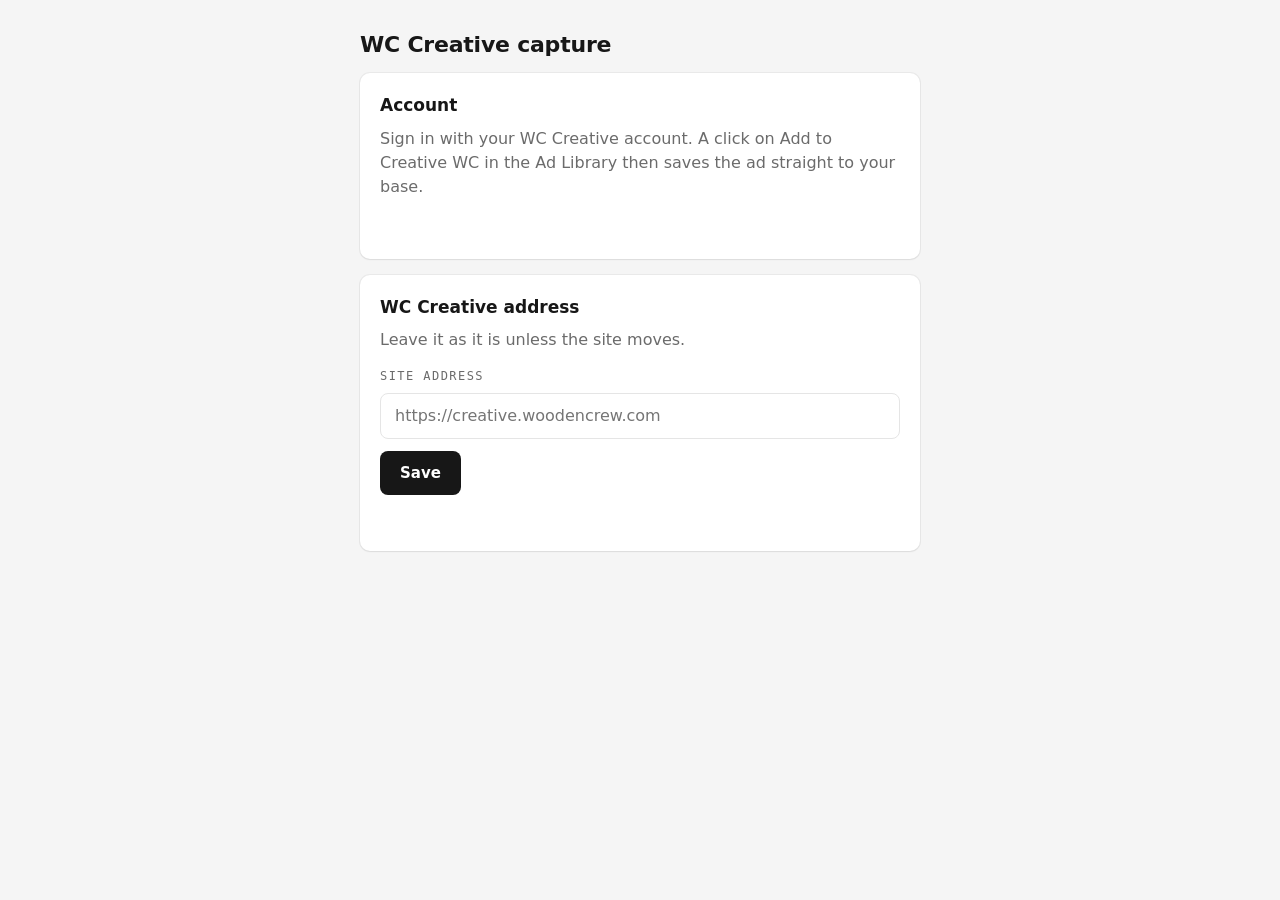
<file: extension/options.html>
<!doctype html>
<html lang="en">
<head>
<meta charset="utf-8">
<meta name="viewport" content="width=device-width, initial-scale=1">
<title>WC Creative capture</title>
<style>
  :root { color-scheme: light; }
  body { margin: 0; background: #F5F5F5; color: #171717; font: 16px/1.5 system-ui, -apple-system, "Segoe UI", sans-serif; }
  main { max-width: 560px; margin: 0 auto; padding: 32px 16px; }
  section { background: #FFFFFF; border-radius: 10px; padding: 20px; margin-bottom: 16px; box-shadow: 0 1px 2px rgba(0,0,0,0.06), 0 0 0 1px rgba(0,0,0,0.05); }
  h1 { font-size: 22px; line-height: 1.15; letter-spacing: -0.01em; margin: 0 0 16px; }
  h2 { font-size: 17px; margin: 0 0 8px; }
  p { color: #6B6B6B; margin: 0 0 16px; }
  label { display: block; font: 500 12px/1.4 ui-monospace, Menlo, monospace; text-transform: uppercase; letter-spacing: 0.12em; color: #6B6B6B; margin: 12px 0 8px; }
  input { box-sizing: border-box; width: 100%; min-height: 44px; padding: 10px 14px; background: #FFFFFF; color: #171717; border: 1px solid #E5E5E5; border-radius: 8px; font: inherit; }
  input:focus { outline: none; border-color: #171717; }
  button { min-height: 44px; min-width: 44px; margin-top: 12px; padding: 0 20px; background: #171717; color: #FFFFFF; border: 0; border-radius: 8px; font: 600 15px/1 system-ui, -apple-system, "Segoe UI", sans-serif; cursor: pointer; }
  button.ghost { background: #EDEDED; color: #171717; }
  .status { min-height: 24px; margin-top: 12px; color: #171717; }
  [hidden] { display: none !important; }
</style>
</head>
<body>
<main>
  <h1>WC Creative capture</h1>

  <section>
    <h2>Account</h2>
    <p>Sign in with your WC Creative account. A click on Add to Creative WC in the Ad Library then saves the ad straight to your base.</p>
    <div id="signedIn" hidden>
      <p>Signed in as <strong id="who"></strong>.</p>
      <button type="button" id="signOut" class="ghost">Sign out</button>
    </div>
    <form id="signInForm" hidden>
      <label for="email">Email</label>
      <input id="email" type="email" autocomplete="username" required>
      <label for="password">Password</label>
      <input id="password" type="password" autocomplete="current-password" required>
      <button type="submit">Sign in</button>
    </form>
    <div id="authStatus" class="status" role="status" aria-live="polite"></div>
  </section>

  <section>
    <h2>WC Creative address</h2>
    <p>Leave it as it is unless the site moves.</p>
    <form id="form">
      <label for="appUrl">Site address</label>
      <input id="appUrl" name="appUrl" type="url" inputmode="url" autocomplete="off" spellcheck="false" placeholder="https://creative.woodencrew.com">
      <button type="submit">Save</button>
      <div id="status" class="status" role="status" aria-live="polite"></div>
    </form>
  </section>
</main>
<script src="options.js"></script>
</body>
</html>
</file>
